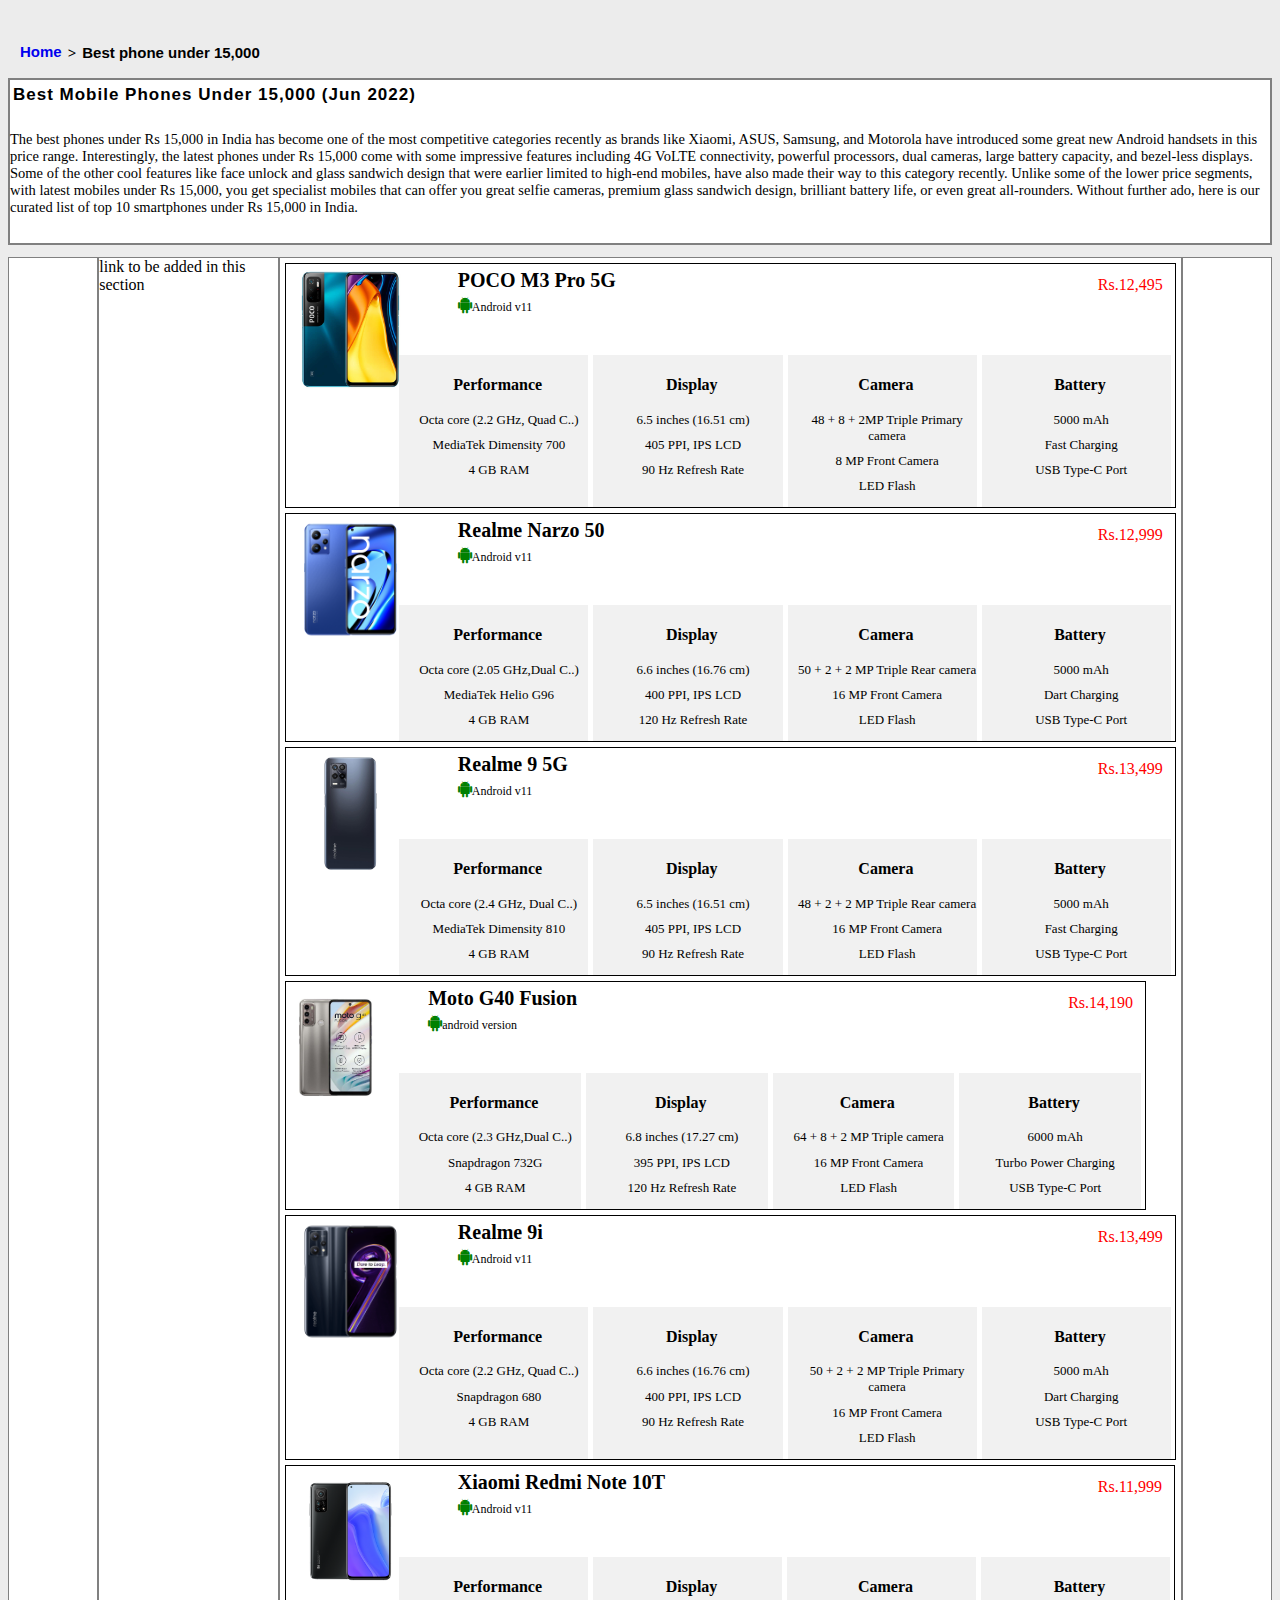
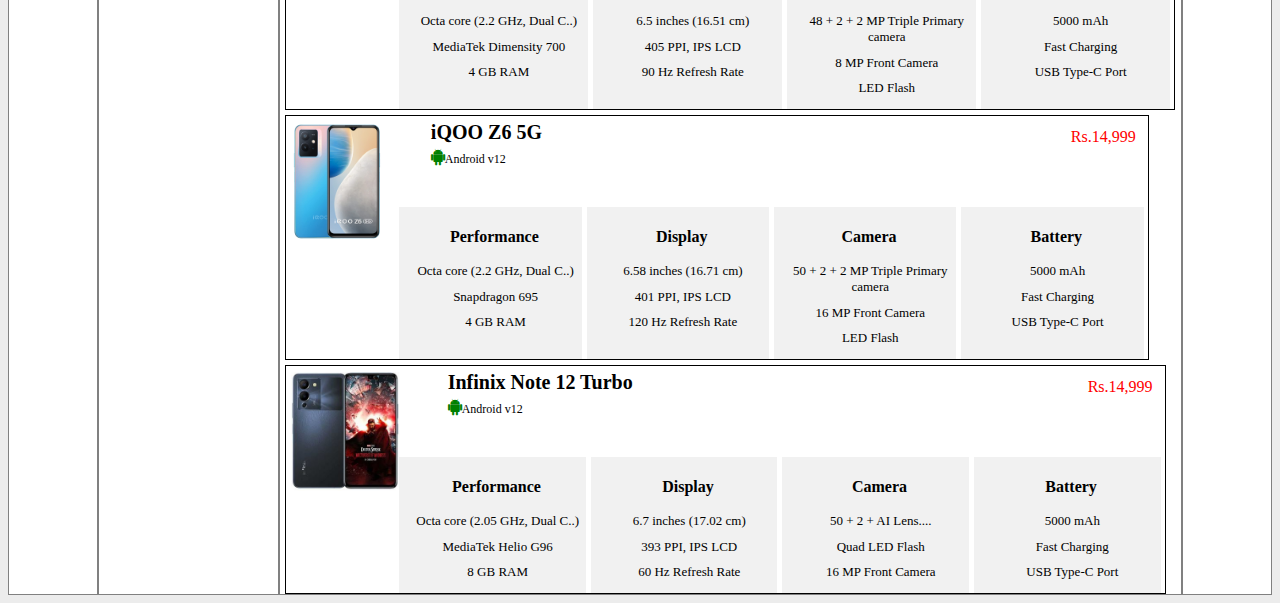
<file: phone featured by price/phone under 15k/index.htm>
<!DOCTYPE html>
<html lang="en">
<head>
<meta charset="UTF-8">
<meta http-equiv="X-UA-Compatible" content="IE=edge">
<meta name="viewport" content="width=device-width, initial-scale=1.0">
<title>phone under 15000</title>

<link rel="stylesheet" href="/phone featured by price/phone under 15k/style.css">
<link rel="preconnect" href="https://fonts.googleapis.com">
<link rel="preconnect" href="https://fonts.gstatic.com" crossorigin>
<link rel="stylesheet" href="https://cdnjs.cloudflare.com/ajax/libs/font-awesome/4.7.0/css/font-awesome.min.css">
<!-- <script src="https://kit.fontawesome.com/44ec00b28e.js" crossorigin="anonymous"></script> -->
   

</head>
<body>
    <div class="top-home-link">
        <h6 class="home"><a href="/index.htm">Home</a></h6>
        <h6 class="operator"> > </h6>
        <h6 class="news">Best phone under 15,000</h6>
        </div>

    <div class="topcontainer">
        
        <div class="top-box"> 
        <h4> Best Mobile Phones Under 15,000 (Jun 2022) </h4>    
        <p class="best-mobile-under15-para">
            The best phones under Rs 15,000 in India has become one of the most competitive categories recently as brands like Xiaomi, ASUS, Samsung, and Motorola have introduced some great new Android handsets in this price range. Interestingly, the latest phones under Rs 15,000 come with some impressive features including 4G VoLTE connectivity, powerful processors, dual cameras, large battery capacity, and bezel-less displays. Some of the other cool features like face unlock and glass sandwich design that were earlier limited to high-end mobiles, have also made their way to this category recently. Unlike some of the lower price segments, with latest mobiles under Rs 15,000, you get specialist mobiles that can offer you great selfie cameras, premium glass sandwich design, brilliant battery life, or even great all-rounders. Without further ado, here is our curated list of top 10 smartphones under Rs 15,000 in India.
        </p>
        <!-- <button class="btn-button-readmore" onclick="seeless()">Read more</button> -->
        </div>
    </div>

       
    <!-- main content start from here -->


    <div class="container">
        <div class="box" id="box-1"> </div>
        <div class="box" id="box-2">  link  to  be  added  in this section  </div>
        <div class="box" id="box-3">


<!-- mobile 1 start from here -->



<div class="box-for-mob-1">

    <div class="content-for-mob-1">
        <img src="/phone featured by price/phone under 15k/poco m3 pro 5G/under-15k.jpg" alt="OPPO K10 5G" srcset="">
        <div class="mobi-name-and-spec">
            <h4 class="mob-name">POCO M3 Pro 5G</h4>
            <div class="mobile-version">
            <i class="fa fa-android" style="font-size:18px;color: green;"><span>Android v11</span></i>
            </div> 
            </div>
<div class="mob-1-price">Rs.12,495</div>
</div>
            <div class="specs-for-mobile-1">
                <div class="specs-box" id="spec-box-1">
                    <h4 class="heading" id="performance-mob-1">Performance</h4>     
                    <p class="list-item-for-mob-1">Octa core (2.2 GHz, Quad C..)</p>
                    <p class="list-item-for-mob-1">MediaTek Dimensity 700</p> 
                    <p class="list-item-for-mob-1">4 GB RAM</p>
                </div>
                <div class="specs-box" id="spec-box-2">
                    <h4 class="heading" id="dispplay-mob-1">Display</h4>
                    <p class="list-item-for-mob-1">6.5 inches (16.51 cm)</p>
                    <p class="list-item-for-mob-1">405 PPI, IPS LCD</p>
                    <p class="list-item-for-mob-1">90 Hz Refresh Rate</p>

                </div>
                <div class="specs-box" id="spec-box-3"><h4 class="heading" id="camera-mob-1" >Camera</h4>
                    <p class="list-item-for-mob-1">48 + 8 + 2MP Triple Primary camera</p>
                    <p class="list-item-for-mob-1">8 MP Front Camera</p>
                    <p class="list-item-for-mob-1">LED Flash</p>
                </div>
                <div class="specs-box" id="spec-box-4"> <h4 class="heading" id="battery-mob-1">Battery</h4>
                    <p class="list-item-for-mob-1"> 5000 mAh</p>
                    <p class="list-item-for-mob-1">Fast Charging</p>
                    <p class="list-item-for-mob-1">USB Type-C Port</p>
                </div>
            </div>
            </div>
            
            
<!-------------------------- mobile 2 start from here ------------------------------------------------->


                         <div class="box-for-mob-1">
                            <div class="content-for-mob-1">
                                <img src="/phone featured by price/phone under 15k/real me narzo 50/1652442252832.png" alt="OPPO K10 5G" srcset="">
                                <div class="mobi-name-and-spec">
                                    <h4 class="mob-name">Realme Narzo 50</h4>
                                    <div class="mobile-version">
                                        <i class="fa fa-android" style="font-size:18px;color: green;"><span>Android v11</span></i>
                                    </div> 
                                </div>
                                <div class="mob-1-price">Rs.12,999</div>
                            </div>
                            <div class="specs-for-mobile-1">
                                <div class="specs-box" id="spec-box-1">
                                    <h4 class="heading" id="performance-mob-1">Performance</h4>     
                                    <p class="list-item-for-mob-1">Octa core (2.05 GHz,Dual C..)</p>
                                    <p class="list-item-for-mob-1">MediaTek Helio G96</p> 
                                    <p class="list-item-for-mob-1">4 GB RAM</p>
                                </div>
                                <div class="specs-box" id="spec-box-2">
                                    <h4 class="heading" id="dispplay-mob-1">Display</h4>
                                    <p class="list-item-for-mob-1">6.6 inches (16.76 cm)</p>
                                    <p class="list-item-for-mob-1">400 PPI, IPS LCD</p>
                                    <p class="list-item-for-mob-1">120 Hz Refresh Rate</p>
                
                                </div>
                                <div class="specs-box" id="spec-box-3"><h4 class="heading" id="camera-mob-1" >Camera</h4>
                                    <p class="list-item-for-mob-1">50 + 2 + 2 MP Triple Rear camera</p>
                                    <p class="list-item-for-mob-1">16 MP Front Camera</p>
                                    <p class="list-item-for-mob-1">LED Flash</p>
                                </div>
                                <div class="specs-box" id="spec-box-4">
                                     <h4 class="heading" id="battery-mob-1">Battery</h4>
                                    <p class="list-item-for-mob-1"> 5000 mAh</p>
                                    <p class="list-item-for-mob-1">Dart Charging</p>
                                    <p class="list-item-for-mob-1">USB Type-C Port</p>
                                </div>
                            </div>
                            </div> 


<!---------------------------------mobile3 start from here------------------->
<div class="box-for-mob-1">
    <div class="content-for-mob-1">
        <img src="/phone featured by price/phone under 15k/realme 9 G/Realme-9-5G-Meteor-Black-back.jpg "alt="OPPO K10 5G" srcset="">
        <div class="mobi-name-and-spec">
            <h4 class="mob-name">Realme 9 5G</h4>
            <div class="mobile-version">
                <i class="fa fa-android" style="font-size:18px;color: green;"><span>Android v11</span></i>
            </div> 
        </div>
        <div class="mob-1-price">Rs.13,499</div>
    </div>
    <div class="specs-for-mobile-1">
        <div class="specs-box" id="spec-box-1">
            <h4 class="heading" id="performance-mob-1">Performance</h4>     
            <p class="list-item-for-mob-1">Octa core (2.4 GHz, Dual C..)</p>
            <p class="list-item-for-mob-1">MediaTek Dimensity 810</p> 
            <p class="list-item-for-mob-1">4 GB RAM</p>
        </div>
        <div class="specs-box" id="spec-box-2">
            <h4 class="heading" id="dispplay-mob-1">Display</h4>
            <p class="list-item-for-mob-1">6.5 inches (16.51 cm)</p>
            <p class="list-item-for-mob-1">405 PPI, IPS LCD</p>
            <p class="list-item-for-mob-1">90 Hz Refresh Rate</p>

        </div>
        <div class="specs-box" id="spec-box-3"><h4 class="heading" id="camera-mob-1" >Camera</h4>
            <p class="list-item-for-mob-1"> 48 + 2 + 2 MP Triple Rear  camera</p>
            <p class="list-item-for-mob-1">16 MP Front Camera</p>
            <p class="list-item-for-mob-1">LED Flash</p>
        </div>
        <div class="specs-box" id="spec-box-4"> <h4 class="heading" id="battery-mob-1">Battery</h4>
            <p class="list-item-for-mob-1"> 5000 mAh</p>
            <p class="list-item-for-mob-1">Fast  Charging</p>
            <p class="list-item-for-mob-1">USB Type-C Port</p>
        </div>
    </div>
    </div> 

<!-- -----------------------------mobile 4 start from here------------------------------------------>

<div class="box-for-mob-1">
    <div class="content-for-mob-1">
        <img src="/phone featured by price/phone under 15k/Moto G40 Fusion/MP000000010825081_437Wx649H_202110062223581.jpeg" alt="OPPO K10 5G" srcset="">
        <div class="mobi-name-and-spec">
            <h4 class="mob-name">Moto G40 Fusion</h4>
            <div class="mobile-version">
                <i class="fa fa-android" style="font-size:18px;color: green;"><span>android version</span></i>
            </div> 
        </div>
        <div class="mob-1-price">Rs.14,190</div>
    </div>
    <div class="specs-for-mobile-1">
        <div class="specs-box" id="spec-box-1">
            <h4 class="heading" id="performance-mob-1">Performance</h4>     
            <p class="list-item-for-mob-1">Octa core (2.3 GHz,Dual C..)</p>
            <p class="list-item-for-mob-1">Snapdragon 732G</p> 
            <p class="list-item-for-mob-1">4 GB RAM</p>
        </div>
        <div class="specs-box" id="spec-box-2">
            <h4 class="heading" id="dispplay-mob-1">Display</h4>
            <p class="list-item-for-mob-1">6.8 inches (17.27 cm)</p>
            <p class="list-item-for-mob-1">395 PPI, IPS LCD</p>
            <p class="list-item-for-mob-1">120 Hz Refresh Rate</p>

        </div>
        <div class="specs-box" id="spec-box-3"><h4 class="heading" id="camera-mob-1" >Camera</h4>
            <p class="list-item-for-mob-1">64 + 8 + 2 MP Triple camera</p>
            <p class="list-item-for-mob-1">16 MP Front Camera</p>
            <p class="list-item-for-mob-1">LED Flash</p>
        </div>
        <div class="specs-box" id="spec-box-4"> <h4 class="heading" id="battery-mob-1">Battery</h4>
            <p class="list-item-for-mob-1"> 6000 mAh</p>
            <p class="list-item-for-mob-1">Turbo Power Charging</p>
            <p class="list-item-for-mob-1">USB Type-C Port</p>
        </div>
    </div>
    </div>

     <!-- ----------------mobile 5 start from here---------------------------------- -->


     <div class="box-for-mob-1">
        <div class="content-for-mob-1">
            <img src="/phone featured by price/phone under 15k/realme 9i/1645104802276.png" alt="OPPO K10 5G" srcset="">
            <div class="mobi-name-and-spec">
                <h4 class="mob-name">Realme 9i</h4>
                <div class="mobile-version">
                    <i class="fa fa-android" style="font-size:18px;color: green;"><span>Android v11</span></i>
                </div> 
            </div>
            <div class="mob-1-price">Rs.13,499</div>
        </div>
        <div class="specs-for-mobile-1">
            <div class="specs-box" id="spec-box-1">
                <h4 class="heading" id="performance-mob-1">Performance</h4>     
                <p class="list-item-for-mob-1">Octa core (2.2 GHz, Quad C..)</p>
                <p class="list-item-for-mob-1">Snapdragon 680</p> 
                <p class="list-item-for-mob-1">4 GB RAM</p>
            </div>
            <div class="specs-box" id="spec-box-2">
                <h4 class="heading" id="dispplay-mob-1">Display</h4>
                <p class="list-item-for-mob-1">6.6 inches (16.76 cm)</p>
                <p class="list-item-for-mob-1">400 PPI, IPS LCD</p>
                <p class="list-item-for-mob-1">90 Hz Refresh Rate</p>

            </div>
            <div class="specs-box" id="spec-box-3"><h4 class="heading" id="camera-mob-1" >Camera</h4>
                <p class="list-item-for-mob-1">50 + 2 + 2 MP Triple Primary camera</p>
                <p class="list-item-for-mob-1">16 MP Front Camera</p>
                <p class="list-item-for-mob-1">LED Flash</p>
            </div>
            <div class="specs-box" id="spec-box-4"> <h4 class="heading" id="battery-mob-1">Battery</h4>
                <p class="list-item-for-mob-1"> 5000 mAh</p>
                <p class="list-item-for-mob-1">Dart  Charging</p>
                <p class="list-item-for-mob-1">USB Type-C Port</p>
            </div>
        </div>
        </div>

    <!-- ------------------mobile 6 start from here---------------------------------- -->


    <div class="box-for-mob-1">
        <div class="content-for-mob-1">
            <img src="/phone featured by price/phone under 15k/Xiaomi Redmi Note 10T/A306648A-FA43-45A5-12B7-7F7FE260A921.jpg" alt="OPPO K10 5G" srcset="">
            <div class="mobi-name-and-spec">
                <h4 class="mob-name">Xiaomi Redmi Note 10T</h4>
                <div class="mobile-version">
                    <i class="fa fa-android" style="font-size:18px;color: green;"><span>Android v11</span></i>
                </div> 
            </div>
            <div class="mob-1-price">Rs.11,999</div>
        </div>
        <div class="specs-for-mobile-1">
            <div class="specs-box" id="spec-box-1">
                <h4 class="heading" id="performance-mob-1">Performance</h4>     
                <p class="list-item-for-mob-1">Octa core (2.2 GHz, Dual C..)</p>
                <p class="list-item-for-mob-1">MediaTek Dimensity 700</p> 
                <p class="list-item-for-mob-1">4 GB RAM</p>
            </div>
            <div class="specs-box" id="spec-box-2">
                <h4 class="heading" id="dispplay-mob-1">Display</h4>
                <p class="list-item-for-mob-1">6.5 inches (16.51 cm)</p>
                <p class="list-item-for-mob-1">405 PPI, IPS LCD</p>
                <p class="list-item-for-mob-1">90 Hz Refresh Rate</p>

            </div>
            <div class="specs-box" id="spec-box-3"><h4 class="heading" id="camera-mob-1" >Camera</h4>
                <p class="list-item-for-mob-1">48 + 2 + 2 MP Triple  Primary camera</p>
                <p class="list-item-for-mob-1">8 MP Front Camera</p>
                <p class="list-item-for-mob-1">LED Flash</p>
            </div>
            <div class="specs-box" id="spec-box-4"> <h4 class="heading" id="battery-mob-1">Battery</h4>
                <p class="list-item-for-mob-1"> 5000 mAh</p>
                <p class="list-item-for-mob-1">Fast  Charging</p>
                <p class="list-item-for-mob-1">USB Type-C Port</p>
            </div>
        </div>
        </div>
<!-- ---------------------------------------------mobile7 start from here---------------------------->

<div class="box-for-mob-1">
    <div class="content-for-mob-1">
        <img src="/phone featured by price/phone under 15k/iqoo z6 5g/61wEaWM9K1L._SL1200_.jpg" alt="OPPO K10 5G" srcset="">
        <div class="mobi-name-and-spec">
            <h4 class="mob-name">iQOO Z6 5G</h4>
            <div class="mobile-version">
                <i class="fa fa-android" style="font-size:18px;color: green;"><span>Android v12</span></i>
            </div> 
        </div>
        <div class="mob-1-price">Rs.14,999</div>
    </div>
    <div class="specs-for-mobile-1">
        <div class="specs-box" id="spec-box-1">
            <h4 class="heading" id="performance-mob-1">Performance</h4>     
            <p class="list-item-for-mob-1">Octa core (2.2 GHz, Dual C..)</p>
            <p class="list-item-for-mob-1">Snapdragon 695</p> 
            <p class="list-item-for-mob-1">4 GB RAM</p>
        </div>
        <div class="specs-box" id="spec-box-2">
            <h4 class="heading" id="dispplay-mob-1">Display</h4>
            <p class="list-item-for-mob-1">6.58 inches (16.71 cm)</p>
            <p class="list-item-for-mob-1">401 PPI, IPS LCD</p>
            <p class="list-item-for-mob-1">120 Hz Refresh Rate</p>

        </div>
        <div class="specs-box" id="spec-box-3"><h4 class="heading" id="camera-mob-1" >Camera</h4>
            <p class="list-item-for-mob-1"> 50 + 2 + 2 MP Triple  Primary camera</p>
            <p class="list-item-for-mob-1">16 MP Front Camera</p>
            <p class="list-item-for-mob-1">LED Flash</p>
        </div>
        <div class="specs-box" id="spec-box-4"> <h4 class="heading" id="battery-mob-1">Battery</h4>
            <p class="list-item-for-mob-1"> 5000 mAh</p>
            <p class="list-item-for-mob-1">Fast  Charging</p>
            <p class="list-item-for-mob-1">USB Type-C Port</p>
        </div>
    </div>
    </div>

<!-- ----------------------------------mobile8 start from here ----------------- -->

<div class="box-for-mob-1">
    <div class="content-for-mob-1">
        <img src="/phone featured by price/phone under 15k/Infinix Note 12 Turbo/infinix-note-12-turbo.jpeg" alt="OPPO K10 5G" srcset="">
        <div class="mobi-name-and-spec">
            <h4 class="mob-name">Infinix Note 12 Turbo</h4>
            <div class="mobile-version">
                <i class="fa fa-android" style="font-size:18px;color: green;"><span>Android v12</span></i>
            </div> 
        </div>
        <div class="mob-1-price">Rs.14,999</div>
    </div>
    <div class="specs-for-mobile-1">
        <div class="specs-box" id="spec-box-1">
            <h4 class="heading" id="performance-mob-1">Performance</h4>     
            <p class="list-item-for-mob-1">Octa core (2.05 GHz, Dual C..)</p>
            <p class="list-item-for-mob-1">MediaTek Helio G96</p> 
            <p class="list-item-for-mob-1">8 GB RAM</p>
        </div>
        <div class="specs-box" id="spec-box-2">
            <h4 class="heading" id="dispplay-mob-1">Display</h4>
            <p class="list-item-for-mob-1">6.7 inches (17.02 cm)</p>
            <p class="list-item-for-mob-1">393 PPI, IPS LCD</p>
            <p class="list-item-for-mob-1">60 Hz Refresh Rate</p>

        </div>
        <div class="specs-box" id="spec-box-3"><h4 class="heading" id="camera-mob-1" >Camera</h4>
            <p class="list-item-for-mob-1">50 + 2 + AI Lens....</p>
            <p class="list-item-for-mob-1">Quad LED Flash</p>
            <p class="list-item-for-mob-1">16 MP Front Camera</p>
        </div>
        <div class="specs-box" id="spec-box-4"> <h4 class="heading" id="battery-mob-1">Battery</h4>
            <p class="list-item-for-mob-1"> 5000 mAh</p>
            <p class="list-item-for-mob-1">Fast Charging</p>
            <p class="list-item-for-mob-1">USB Type-C Port</p>
        </div>
    </div>
    </div>
   
<!-- ----------------------------------mobile9 start from here ----------------- -->


<!-- <div class="box-for-mob-1">
    <div class="content-for-mob-1">
        <img src="/phone featured by price/phone under 12k images/POCO M3/5.png" alt="OPPO K10 5G" srcset="">
        <div class="mobi-name-and-spec">
            <h4 class="mob-name">phone name </h4>
            <div class="mobile-version">
                <i class="fa fa-android" style="font-size:18px;color: green;"><span>android version</span></i>
            </div> 
        </div>
    </div>
    <div class="specs-for-mobile-1">
        <div class="specs-box" id="spec-box-1">
            <h4 class="heading" id="performance-mob-1">Performance</h4>     
            <p class="list-item-for-mob-1">Octa core (2 GHz, Quad C..)</p>
            <p class="list-item-for-mob-1">Snapdragon 662</p> 
            <p class="list-item-for-mob-1">4 GB RAM</p>
        </div>
        <div class="specs-box" id="spec-box-2">
            <h4 class="heading" id="dispplay-mob-1">Display</h4>
            <p class="list-item-for-mob-1">6.5 inches (16.51 cm)</p>
            <p class="list-item-for-mob-1">270 PPI, IPS LCD</p>
            <p class="list-item-for-mob-1">90 Hz Refresh Rate</p>

        </div>
        <div class="specs-box" id="spec-box-3">
            <h4 class="heading" id="camera-mob-1" >Camera</h4>
            <p class="list-item-for-mob-1">64 + 8 + 2 + 2 MP Quad Primary camera</p>
            <p class="list-item-for-mob-1">13 MP Front Camera</p>
            <p class="list-item-for-mob-1">LED Flash</p>
        </div>
        <div class="specs-box" id="spec-box-4"> 
            <h4 class="heading" id="battery-mob-1">Battery</h4>
            <p class="list-item-for-mob-1"> 5000 mAh</p>
            <p class="list-item-for-mob-1">Turbo Power Charging</p>
            <p class="list-item-for-mob-1">USB Type-C Port</p>
        </div>
    </div>
    </div> -->


<!-- ----------------------------------------mobile10 start from here------------------>


<!-- <div class="box-for-mob-1">
    <div class="content-for-mob-1">
        <img src="/phone featured by price/phone under 12k images/POCO M3/5.png" alt="OPPO K10 5G" srcset="">
        <div class="mobi-name-and-spec">
            <h4 class="mob-name">phone name </h4>
            <div class="mobile-version">
                <i class="fa fa-android" style="font-size:18px;color: green;"><span>android version</span></i>
            </div> 
        </div>
    </div>
    <div class="specs-for-mobile-1">
        <div class="specs-box" id="spec-box-1">
            <h4 class="heading" id="performance-mob-1">Performance</h4>     
            <p class="list-item-for-mob-1">Octa core (2 GHz, Quad C..)</p>
            <p class="list-item-for-mob-1">Snapdragon 662</p> 
            <p class="list-item-for-mob-1">4 GB RAM</p>
        </div>
        <div class="specs-box" id="spec-box-2">
            <h4 class="heading" id="dispplay-mob-1">Display</h4>
            <p class="list-item-for-mob-1">6.5 inches (16.51 cm)</p>
            <p class="list-item-for-mob-1">270 PPI, IPS LCD</p>
            <p class="list-item-for-mob-1">90 Hz Refresh Rate</p>

        </div>
        <div class="specs-box" id="spec-box-3"><h4 class="heading" id="camera-mob-1" >Camera</h4>
            <p class="list-item-for-mob-1">64 + 8 + 2 + 2 MP Quad Primary camera</p>
            <p class="list-item-for-mob-1">13 MP Front Camera</p>
            <p class="list-item-for-mob-1">LED Flash</p>
        </div>
        <div class="specs-box" id="spec-box-4"> <h4 class="heading" id="battery-mob-1">Battery</h4>
            <p class="list-item-for-mob-1"> 5000 mAh</p>
            <p class="list-item-for-mob-1">Turbo Power Charging</p>
            <p class="list-item-for-mob-1">USB Type-C Port</p>
        </div>
    </div>
    </div> -->

        </div>

<!-- box 3 end here -->

        <div class="box" id="box-4"></div>
    </div>
</body>

</html>
</file>
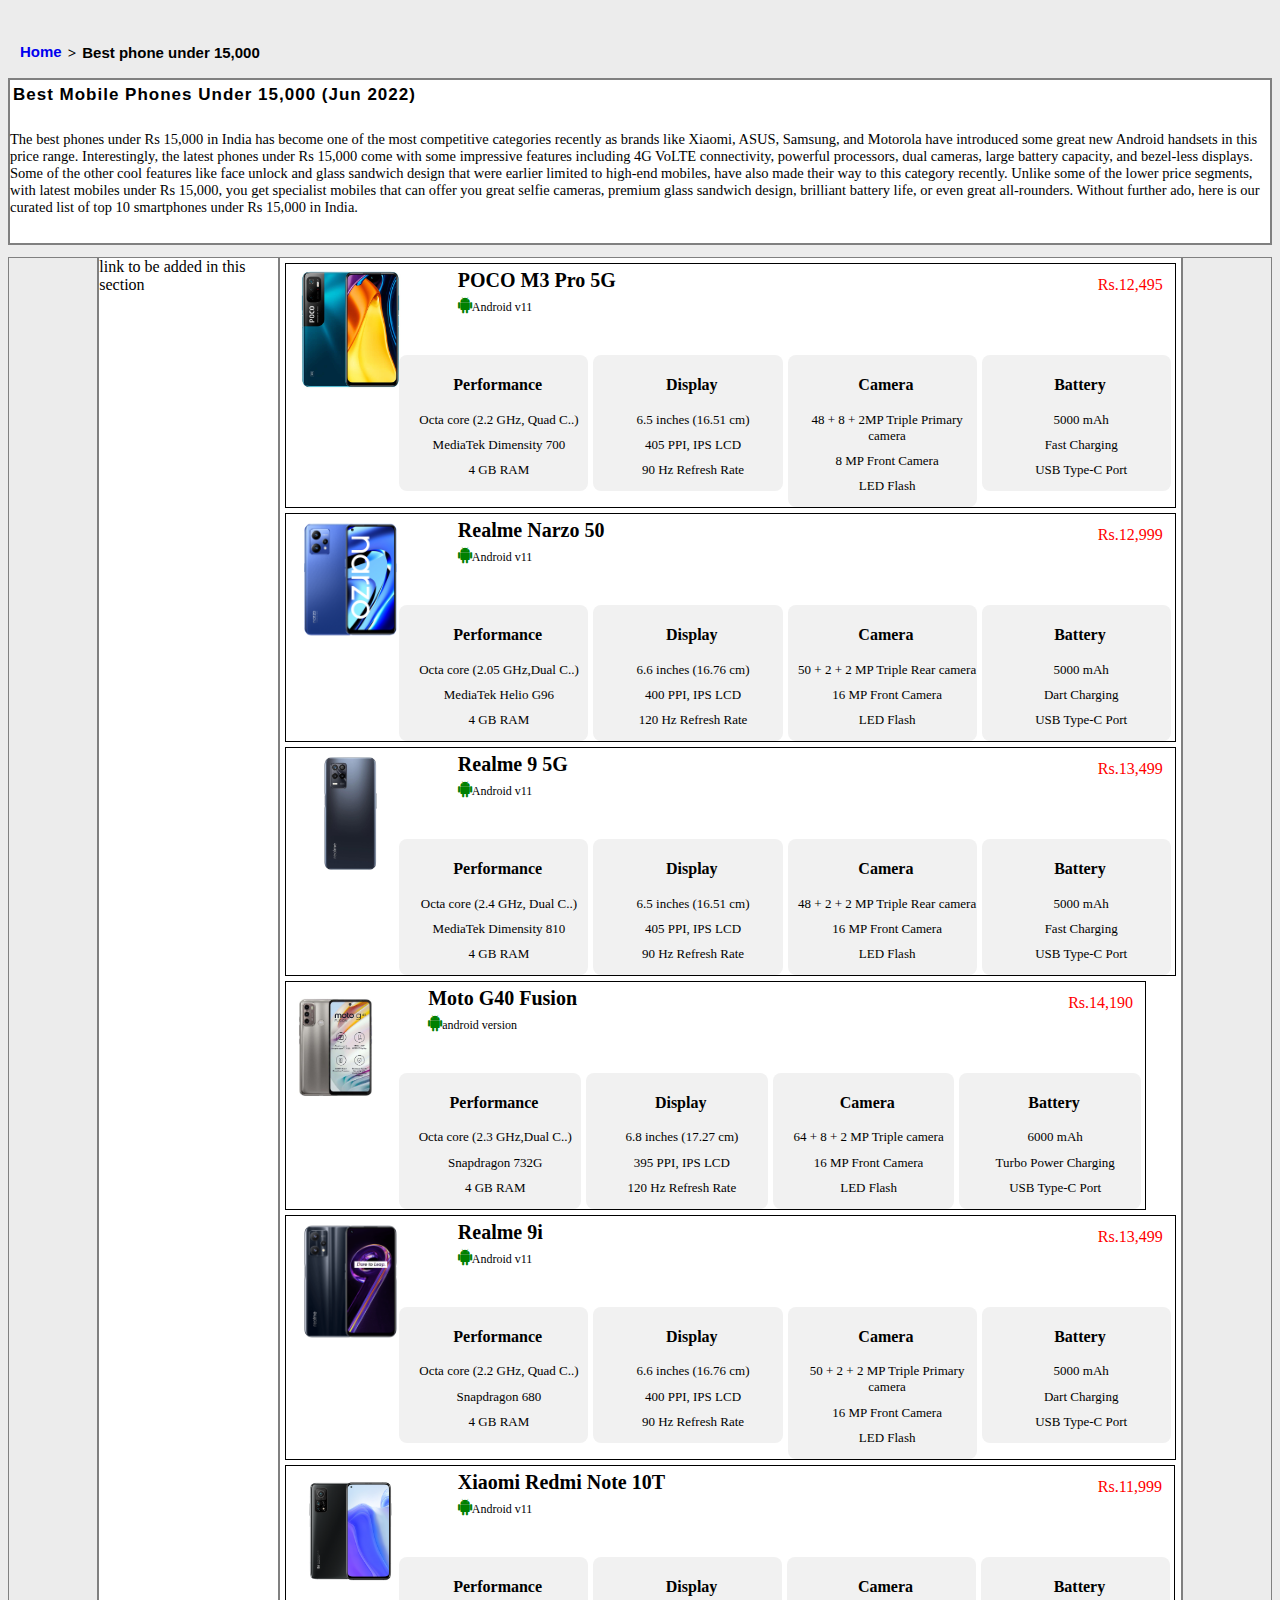
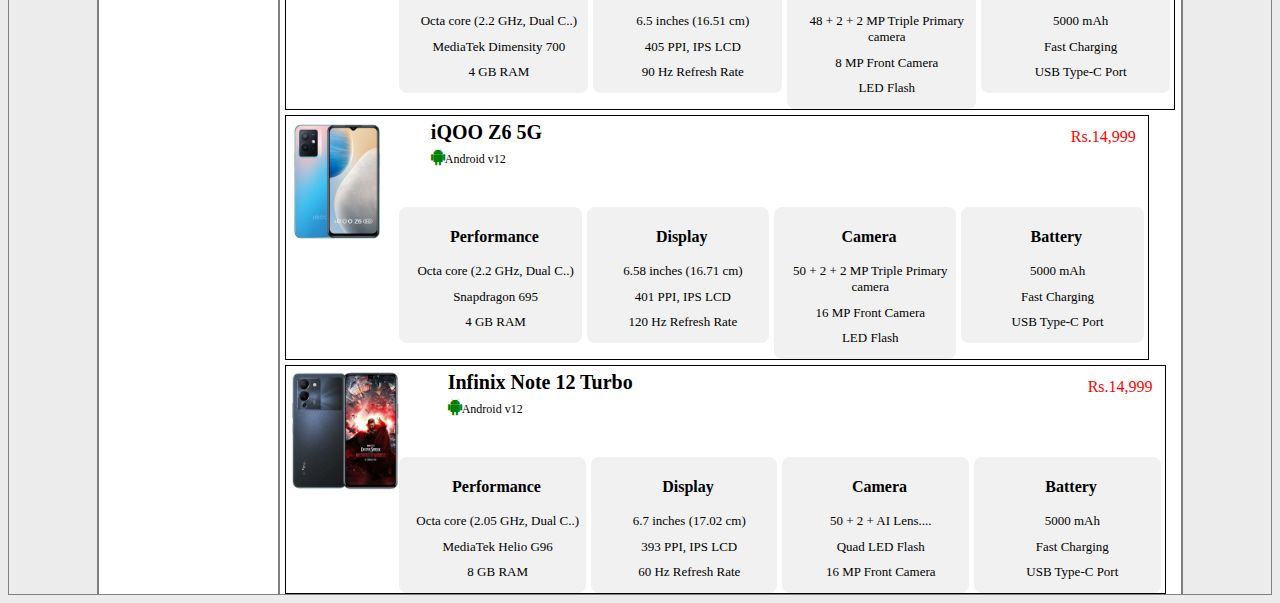
<file: phone featured by price/phone under 20k/index.htm>
<!DOCTYPE html>
<html lang="en">
<head>
<meta charset="UTF-8">
<meta http-equiv="X-UA-Compatible" content="IE=edge">
<meta name="viewport" content="width=device-width, initial-scale=1.0">
<title>phone under 15000</title>

<link rel="stylesheet" href="/phone featured by price/phone under 20k/style.css">
<link rel="preconnect" href="https://fonts.googleapis.com">
<link rel="preconnect" href="https://fonts.gstatic.com" crossorigin>
<link rel="stylesheet" href="https://cdnjs.cloudflare.com/ajax/libs/font-awesome/4.7.0/css/font-awesome.min.css">
<!-- <script src="https://kit.fontawesome.com/44ec00b28e.js" crossorigin="anonymous"></script> -->
   

</head>
<body>
    <div class="top-home-link">
        <h6 class="home"><a href="/index.htm">Home</a></h6>
        <h6 class="operator"> > </h6>
        <h6 class="news">Best phone under 15,000</h6>
        </div>

    <div class="topcontainer">
        
        <div class="top-box"> 
        <h4> Best Mobile Phones Under 15,000 (Jun 2022) </h4>    
        <p class="best-mobile-under15-para">
            The best phones under Rs 15,000 in India has become one of the most competitive categories recently as brands like Xiaomi, ASUS, Samsung, and Motorola have introduced some great new Android handsets in this price range. Interestingly, the latest phones under Rs 15,000 come with some impressive features including 4G VoLTE connectivity, powerful processors, dual cameras, large battery capacity, and bezel-less displays. Some of the other cool features like face unlock and glass sandwich design that were earlier limited to high-end mobiles, have also made their way to this category recently. Unlike some of the lower price segments, with latest mobiles under Rs 15,000, you get specialist mobiles that can offer you great selfie cameras, premium glass sandwich design, brilliant battery life, or even great all-rounders. Without further ado, here is our curated list of top 10 smartphones under Rs 15,000 in India.
        </p>
        <!-- <button class="btn-button-readmore" onclick="seeless()">Read more</button> -->
        </div>
    </div>

       
    <!-- main content start from here -->


    <div class="container">
        <div class="box" id="box-1"> </div>
        <div class="box" id="box-2">  link  to  be  added  in this section  </div>
        <div class="box" id="box-3">


<!-- mobile 1 start from here -->



<div class="box-for-mob-1">

    <div class="content-for-mob-1">
        <img src="/phone featured by price/phone under 15k/poco m3 pro 5G/under-15k.jpg" alt="OPPO K10 5G" srcset="">
        <div class="mobi-name-and-spec">
            <h4 class="mob-name">POCO M3 Pro 5G</h4>
            <div class="mobile-version">
            <i class="fa fa-android" style="font-size:18px;color: green;"><span>Android v11</span></i>
            </div> 
            </div>
<div class="mob-1-price">Rs.12,495</div>
</div>
            <div class="specs-for-mobile-1">
                <div class="specs-box" id="spec-box-1">
                    <h4 class="heading" id="performance-mob-1">Performance</h4>     
                    <p class="list-item-for-mob-1">Octa core (2.2 GHz, Quad C..)</p>
                    <p class="list-item-for-mob-1">MediaTek Dimensity 700</p> 
                    <p class="list-item-for-mob-1">4 GB RAM</p>
                </div>
                <div class="specs-box" id="spec-box-2">
                    <h4 class="heading" id="dispplay-mob-1">Display</h4>
                    <p class="list-item-for-mob-1">6.5 inches (16.51 cm)</p>
                    <p class="list-item-for-mob-1">405 PPI, IPS LCD</p>
                    <p class="list-item-for-mob-1">90 Hz Refresh Rate</p>

                </div>
                <div class="specs-box" id="spec-box-3"><h4 class="heading" id="camera-mob-1" >Camera</h4>
                    <p class="list-item-for-mob-1">48 + 8 + 2MP Triple Primary camera</p>
                    <p class="list-item-for-mob-1">8 MP Front Camera</p>
                    <p class="list-item-for-mob-1">LED Flash</p>
                </div>
                <div class="specs-box" id="spec-box-4"> <h4 class="heading" id="battery-mob-1">Battery</h4>
                    <p class="list-item-for-mob-1"> 5000 mAh</p>
                    <p class="list-item-for-mob-1">Fast Charging</p>
                    <p class="list-item-for-mob-1">USB Type-C Port</p>
                </div>
            </div>
            </div>
            
            
<!-------------------------- mobile 2 start from here ------------------------------------------------->


                         <div class="box-for-mob-1">
                            <div class="content-for-mob-1">
                                <img src="/phone featured by price/phone under 15k/real me narzo 50/1652442252832.png" alt="OPPO K10 5G" srcset="">
                                <div class="mobi-name-and-spec">
                                    <h4 class="mob-name">Realme Narzo 50</h4>
                                    <div class="mobile-version">
                                        <i class="fa fa-android" style="font-size:18px;color: green;"><span>Android v11</span></i>
                                    </div> 
                                </div>
                                <div class="mob-1-price">Rs.12,999</div>
                            </div>
                            <div class="specs-for-mobile-1">
                                <div class="specs-box" id="spec-box-1">
                                    <h4 class="heading" id="performance-mob-1">Performance</h4>     
                                    <p class="list-item-for-mob-1">Octa core (2.05 GHz,Dual C..)</p>
                                    <p class="list-item-for-mob-1">MediaTek Helio G96</p> 
                                    <p class="list-item-for-mob-1">4 GB RAM</p>
                                </div>
                                <div class="specs-box" id="spec-box-2">
                                    <h4 class="heading" id="dispplay-mob-1">Display</h4>
                                    <p class="list-item-for-mob-1">6.6 inches (16.76 cm)</p>
                                    <p class="list-item-for-mob-1">400 PPI, IPS LCD</p>
                                    <p class="list-item-for-mob-1">120 Hz Refresh Rate</p>
                
                                </div>
                                <div class="specs-box" id="spec-box-3"><h4 class="heading" id="camera-mob-1" >Camera</h4>
                                    <p class="list-item-for-mob-1">50 + 2 + 2 MP Triple Rear camera</p>
                                    <p class="list-item-for-mob-1">16 MP Front Camera</p>
                                    <p class="list-item-for-mob-1">LED Flash</p>
                                </div>
                                <div class="specs-box" id="spec-box-4">
                                     <h4 class="heading" id="battery-mob-1">Battery</h4>
                                    <p class="list-item-for-mob-1"> 5000 mAh</p>
                                    <p class="list-item-for-mob-1">Dart Charging</p>
                                    <p class="list-item-for-mob-1">USB Type-C Port</p>
                                </div>
                            </div>
                            </div> 


<!---------------------------------mobile3 start from here------------------->
<div class="box-for-mob-1">
    <div class="content-for-mob-1">
        <img src="/phone featured by price/phone under 15k/realme 9 G/Realme-9-5G-Meteor-Black-back.jpg "alt="OPPO K10 5G" srcset="">
        <div class="mobi-name-and-spec">
            <h4 class="mob-name">Realme 9 5G</h4>
            <div class="mobile-version">
                <i class="fa fa-android" style="font-size:18px;color: green;"><span>Android v11</span></i>
            </div> 
        </div>
        <div class="mob-1-price">Rs.13,499</div>
    </div>
    <div class="specs-for-mobile-1">
        <div class="specs-box" id="spec-box-1">
            <h4 class="heading" id="performance-mob-1">Performance</h4>     
            <p class="list-item-for-mob-1">Octa core (2.4 GHz, Dual C..)</p>
            <p class="list-item-for-mob-1">MediaTek Dimensity 810</p> 
            <p class="list-item-for-mob-1">4 GB RAM</p>
        </div>
        <div class="specs-box" id="spec-box-2">
            <h4 class="heading" id="dispplay-mob-1">Display</h4>
            <p class="list-item-for-mob-1">6.5 inches (16.51 cm)</p>
            <p class="list-item-for-mob-1">405 PPI, IPS LCD</p>
            <p class="list-item-for-mob-1">90 Hz Refresh Rate</p>

        </div>
        <div class="specs-box" id="spec-box-3"><h4 class="heading" id="camera-mob-1" >Camera</h4>
            <p class="list-item-for-mob-1"> 48 + 2 + 2 MP Triple Rear  camera</p>
            <p class="list-item-for-mob-1">16 MP Front Camera</p>
            <p class="list-item-for-mob-1">LED Flash</p>
        </div>
        <div class="specs-box" id="spec-box-4"> <h4 class="heading" id="battery-mob-1">Battery</h4>
            <p class="list-item-for-mob-1"> 5000 mAh</p>
            <p class="list-item-for-mob-1">Fast  Charging</p>
            <p class="list-item-for-mob-1">USB Type-C Port</p>
        </div>
    </div>
    </div> 

<!-- -----------------------------mobile 4 start from here------------------------------------------>

<div class="box-for-mob-1">
    <div class="content-for-mob-1">
        <img src="/phone featured by price/phone under 15k/Moto G40 Fusion/MP000000010825081_437Wx649H_202110062223581.jpeg" alt="OPPO K10 5G" srcset="">
        <div class="mobi-name-and-spec">
            <h4 class="mob-name">Moto G40 Fusion</h4>
            <div class="mobile-version">
                <i class="fa fa-android" style="font-size:18px;color: green;"><span>android version</span></i>
            </div> 
        </div>
        <div class="mob-1-price">Rs.14,190</div>
    </div>
    <div class="specs-for-mobile-1">
        <div class="specs-box" id="spec-box-1">
            <h4 class="heading" id="performance-mob-1">Performance</h4>     
            <p class="list-item-for-mob-1">Octa core (2.3 GHz,Dual C..)</p>
            <p class="list-item-for-mob-1">Snapdragon 732G</p> 
            <p class="list-item-for-mob-1">4 GB RAM</p>
        </div>
        <div class="specs-box" id="spec-box-2">
            <h4 class="heading" id="dispplay-mob-1">Display</h4>
            <p class="list-item-for-mob-1">6.8 inches (17.27 cm)</p>
            <p class="list-item-for-mob-1">395 PPI, IPS LCD</p>
            <p class="list-item-for-mob-1">120 Hz Refresh Rate</p>

        </div>
        <div class="specs-box" id="spec-box-3"><h4 class="heading" id="camera-mob-1" >Camera</h4>
            <p class="list-item-for-mob-1">64 + 8 + 2 MP Triple camera</p>
            <p class="list-item-for-mob-1">16 MP Front Camera</p>
            <p class="list-item-for-mob-1">LED Flash</p>
        </div>
        <div class="specs-box" id="spec-box-4"> <h4 class="heading" id="battery-mob-1">Battery</h4>
            <p class="list-item-for-mob-1"> 6000 mAh</p>
            <p class="list-item-for-mob-1">Turbo Power Charging</p>
            <p class="list-item-for-mob-1">USB Type-C Port</p>
        </div>
    </div>
    </div>

     <!-- ----------------mobile 5 start from here---------------------------------- -->


     <div class="box-for-mob-1">
        <div class="content-for-mob-1">
            <img src="/phone featured by price/phone under 15k/realme 9i/1645104802276.png" alt="OPPO K10 5G" srcset="">
            <div class="mobi-name-and-spec">
                <h4 class="mob-name">Realme 9i</h4>
                <div class="mobile-version">
                    <i class="fa fa-android" style="font-size:18px;color: green;"><span>Android v11</span></i>
                </div> 
            </div>
            <div class="mob-1-price">Rs.13,499</div>
        </div>
        <div class="specs-for-mobile-1">
            <div class="specs-box" id="spec-box-1">
                <h4 class="heading" id="performance-mob-1">Performance</h4>     
                <p class="list-item-for-mob-1">Octa core (2.2 GHz, Quad C..)</p>
                <p class="list-item-for-mob-1">Snapdragon 680</p> 
                <p class="list-item-for-mob-1">4 GB RAM</p>
            </div>
            <div class="specs-box" id="spec-box-2">
                <h4 class="heading" id="dispplay-mob-1">Display</h4>
                <p class="list-item-for-mob-1">6.6 inches (16.76 cm)</p>
                <p class="list-item-for-mob-1">400 PPI, IPS LCD</p>
                <p class="list-item-for-mob-1">90 Hz Refresh Rate</p>

            </div>
            <div class="specs-box" id="spec-box-3"><h4 class="heading" id="camera-mob-1" >Camera</h4>
                <p class="list-item-for-mob-1">50 + 2 + 2 MP Triple Primary camera</p>
                <p class="list-item-for-mob-1">16 MP Front Camera</p>
                <p class="list-item-for-mob-1">LED Flash</p>
            </div>
            <div class="specs-box" id="spec-box-4"> <h4 class="heading" id="battery-mob-1">Battery</h4>
                <p class="list-item-for-mob-1"> 5000 mAh</p>
                <p class="list-item-for-mob-1">Dart  Charging</p>
                <p class="list-item-for-mob-1">USB Type-C Port</p>
            </div>
        </div>
        </div>

    <!-- ------------------mobile 6 start from here---------------------------------- -->


    <div class="box-for-mob-1">
        <div class="content-for-mob-1">
            <img src="/phone featured by price/phone under 15k/Xiaomi Redmi Note 10T/A306648A-FA43-45A5-12B7-7F7FE260A921.jpg" alt="OPPO K10 5G" srcset="">
            <div class="mobi-name-and-spec">
                <h4 class="mob-name">Xiaomi Redmi Note 10T</h4>
                <div class="mobile-version">
                    <i class="fa fa-android" style="font-size:18px;color: green;"><span>Android v11</span></i>
                </div> 
            </div>
            <div class="mob-1-price">Rs.11,999</div>
        </div>
        <div class="specs-for-mobile-1">
            <div class="specs-box" id="spec-box-1">
                <h4 class="heading" id="performance-mob-1">Performance</h4>     
                <p class="list-item-for-mob-1">Octa core (2.2 GHz, Dual C..)</p>
                <p class="list-item-for-mob-1">MediaTek Dimensity 700</p> 
                <p class="list-item-for-mob-1">4 GB RAM</p>
            </div>
            <div class="specs-box" id="spec-box-2">
                <h4 class="heading" id="dispplay-mob-1">Display</h4>
                <p class="list-item-for-mob-1">6.5 inches (16.51 cm)</p>
                <p class="list-item-for-mob-1">405 PPI, IPS LCD</p>
                <p class="list-item-for-mob-1">90 Hz Refresh Rate</p>

            </div>
            <div class="specs-box" id="spec-box-3"><h4 class="heading" id="camera-mob-1" >Camera</h4>
                <p class="list-item-for-mob-1">48 + 2 + 2 MP Triple  Primary camera</p>
                <p class="list-item-for-mob-1">8 MP Front Camera</p>
                <p class="list-item-for-mob-1">LED Flash</p>
            </div>
            <div class="specs-box" id="spec-box-4"> <h4 class="heading" id="battery-mob-1">Battery</h4>
                <p class="list-item-for-mob-1"> 5000 mAh</p>
                <p class="list-item-for-mob-1">Fast  Charging</p>
                <p class="list-item-for-mob-1">USB Type-C Port</p>
            </div>
        </div>
        </div>
<!-- ---------------------------------------------mobile7 start from here---------------------------->

<div class="box-for-mob-1">
    <div class="content-for-mob-1">
        <img src="/phone featured by price/phone under 15k/iqoo z6 5g/61wEaWM9K1L._SL1200_.jpg" alt="OPPO K10 5G" srcset="">
        <div class="mobi-name-and-spec">
            <h4 class="mob-name">iQOO Z6 5G</h4>
            <div class="mobile-version">
                <i class="fa fa-android" style="font-size:18px;color: green;"><span>Android v12</span></i>
            </div> 
        </div>
        <div class="mob-1-price">Rs.14,999</div>
    </div>
    <div class="specs-for-mobile-1">
        <div class="specs-box" id="spec-box-1">
            <h4 class="heading" id="performance-mob-1">Performance</h4>     
            <p class="list-item-for-mob-1">Octa core (2.2 GHz, Dual C..)</p>
            <p class="list-item-for-mob-1">Snapdragon 695</p> 
            <p class="list-item-for-mob-1">4 GB RAM</p>
        </div>
        <div class="specs-box" id="spec-box-2">
            <h4 class="heading" id="dispplay-mob-1">Display</h4>
            <p class="list-item-for-mob-1">6.58 inches (16.71 cm)</p>
            <p class="list-item-for-mob-1">401 PPI, IPS LCD</p>
            <p class="list-item-for-mob-1">120 Hz Refresh Rate</p>

        </div>
        <div class="specs-box" id="spec-box-3"><h4 class="heading" id="camera-mob-1" >Camera</h4>
            <p class="list-item-for-mob-1"> 50 + 2 + 2 MP Triple  Primary camera</p>
            <p class="list-item-for-mob-1">16 MP Front Camera</p>
            <p class="list-item-for-mob-1">LED Flash</p>
        </div>
        <div class="specs-box" id="spec-box-4"> <h4 class="heading" id="battery-mob-1">Battery</h4>
            <p class="list-item-for-mob-1"> 5000 mAh</p>
            <p class="list-item-for-mob-1">Fast  Charging</p>
            <p class="list-item-for-mob-1">USB Type-C Port</p>
        </div>
    </div>
    </div>

<!-- ----------------------------------mobile8 start from here ----------------- -->

<div class="box-for-mob-1">
    <div class="content-for-mob-1">
        <img src="/phone featured by price/phone under 15k/Infinix Note 12 Turbo/infinix-note-12-turbo.jpeg" alt="OPPO K10 5G" srcset="">
        <div class="mobi-name-and-spec">
            <h4 class="mob-name">Infinix Note 12 Turbo</h4>
            <div class="mobile-version">
                <i class="fa fa-android" style="font-size:18px;color: green;"><span>Android v12</span></i>
            </div> 
        </div>
        <div class="mob-1-price">Rs.14,999</div>
    </div>
    <div class="specs-for-mobile-1">
        <div class="specs-box" id="spec-box-1">
            <h4 class="heading" id="performance-mob-1">Performance</h4>     
            <p class="list-item-for-mob-1">Octa core (2.05 GHz, Dual C..)</p>
            <p class="list-item-for-mob-1">MediaTek Helio G96</p> 
            <p class="list-item-for-mob-1">8 GB RAM</p>
        </div>
        <div class="specs-box" id="spec-box-2">
            <h4 class="heading" id="dispplay-mob-1">Display</h4>
            <p class="list-item-for-mob-1">6.7 inches (17.02 cm)</p>
            <p class="list-item-for-mob-1">393 PPI, IPS LCD</p>
            <p class="list-item-for-mob-1">60 Hz Refresh Rate</p>

        </div>
        <div class="specs-box" id="spec-box-3"><h4 class="heading" id="camera-mob-1" >Camera</h4>
            <p class="list-item-for-mob-1">50 + 2 + AI Lens....</p>
            <p class="list-item-for-mob-1">Quad LED Flash</p>
            <p class="list-item-for-mob-1">16 MP Front Camera</p>
        </div>
        <div class="specs-box" id="spec-box-4"> <h4 class="heading" id="battery-mob-1">Battery</h4>
            <p class="list-item-for-mob-1"> 5000 mAh</p>
            <p class="list-item-for-mob-1">Fast Charging</p>
            <p class="list-item-for-mob-1">USB Type-C Port</p>
        </div>
    </div>
    </div>
   
<!-- ----------------------------------mobile9 start from here ----------------- -->


<!-- <div class="box-for-mob-1">
    <div class="content-for-mob-1">
        <img src="/phone featured by price/phone under 12k images/POCO M3/5.png" alt="OPPO K10 5G" srcset="">
        <div class="mobi-name-and-spec">
            <h4 class="mob-name">phone name </h4>
            <div class="mobile-version">
                <i class="fa fa-android" style="font-size:18px;color: green;"><span>android version</span></i>
            </div> 
        </div>
    </div>
    <div class="specs-for-mobile-1">
        <div class="specs-box" id="spec-box-1">
            <h4 class="heading" id="performance-mob-1">Performance</h4>     
            <p class="list-item-for-mob-1">Octa core (2 GHz, Quad C..)</p>
            <p class="list-item-for-mob-1">Snapdragon 662</p> 
            <p class="list-item-for-mob-1">4 GB RAM</p>
        </div>
        <div class="specs-box" id="spec-box-2">
            <h4 class="heading" id="dispplay-mob-1">Display</h4>
            <p class="list-item-for-mob-1">6.5 inches (16.51 cm)</p>
            <p class="list-item-for-mob-1">270 PPI, IPS LCD</p>
            <p class="list-item-for-mob-1">90 Hz Refresh Rate</p>

        </div>
        <div class="specs-box" id="spec-box-3">
            <h4 class="heading" id="camera-mob-1" >Camera</h4>
            <p class="list-item-for-mob-1">64 + 8 + 2 + 2 MP Quad Primary camera</p>
            <p class="list-item-for-mob-1">13 MP Front Camera</p>
            <p class="list-item-for-mob-1">LED Flash</p>
        </div>
        <div class="specs-box" id="spec-box-4"> 
            <h4 class="heading" id="battery-mob-1">Battery</h4>
            <p class="list-item-for-mob-1"> 5000 mAh</p>
            <p class="list-item-for-mob-1">Turbo Power Charging</p>
            <p class="list-item-for-mob-1">USB Type-C Port</p>
        </div>
    </div>
    </div> -->


<!-- ----------------------------------------mobile10 start from here------------------>


<!-- <div class="box-for-mob-1">
    <div class="content-for-mob-1">
        <img src="/phone featured by price/phone under 12k images/POCO M3/5.png" alt="OPPO K10 5G" srcset="">
        <div class="mobi-name-and-spec">
            <h4 class="mob-name">phone name </h4>
            <div class="mobile-version">
                <i class="fa fa-android" style="font-size:18px;color: green;"><span>android version</span></i>
            </div> 
        </div>
    </div>
    <div class="specs-for-mobile-1">
        <div class="specs-box" id="spec-box-1">
            <h4 class="heading" id="performance-mob-1">Performance</h4>     
            <p class="list-item-for-mob-1">Octa core (2 GHz, Quad C..)</p>
            <p class="list-item-for-mob-1">Snapdragon 662</p> 
            <p class="list-item-for-mob-1">4 GB RAM</p>
        </div>
        <div class="specs-box" id="spec-box-2">
            <h4 class="heading" id="dispplay-mob-1">Display</h4>
            <p class="list-item-for-mob-1">6.5 inches (16.51 cm)</p>
            <p class="list-item-for-mob-1">270 PPI, IPS LCD</p>
            <p class="list-item-for-mob-1">90 Hz Refresh Rate</p>

        </div>
        <div class="specs-box" id="spec-box-3"><h4 class="heading" id="camera-mob-1" >Camera</h4>
            <p class="list-item-for-mob-1">64 + 8 + 2 + 2 MP Quad Primary camera</p>
            <p class="list-item-for-mob-1">13 MP Front Camera</p>
            <p class="list-item-for-mob-1">LED Flash</p>
        </div>
        <div class="specs-box" id="spec-box-4"> <h4 class="heading" id="battery-mob-1">Battery</h4>
            <p class="list-item-for-mob-1"> 5000 mAh</p>
            <p class="list-item-for-mob-1">Turbo Power Charging</p>
            <p class="list-item-for-mob-1">USB Type-C Port</p>
        </div>
    </div>
    </div> -->

        </div>

<!-- box 3 end here -->

        <div class="box" id="box-4"></div>
    </div>
</body>

</html>
</file>
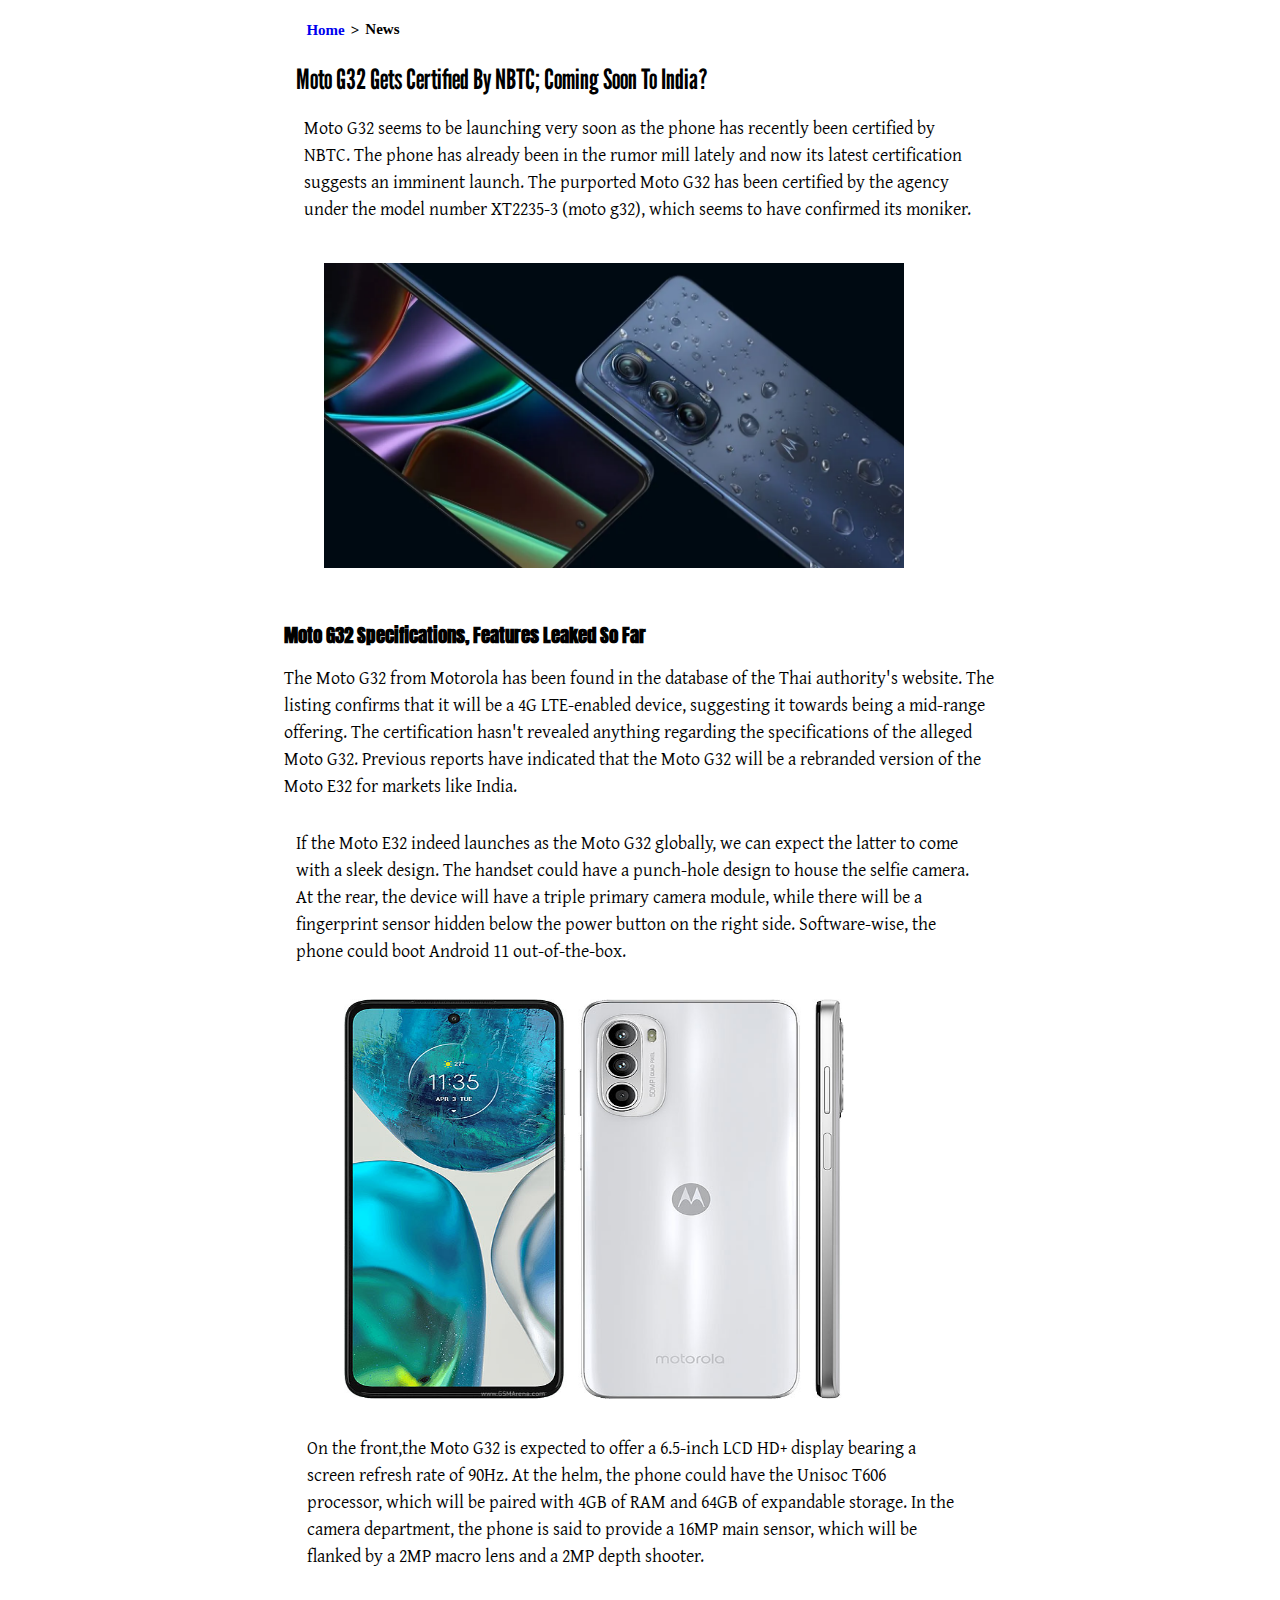
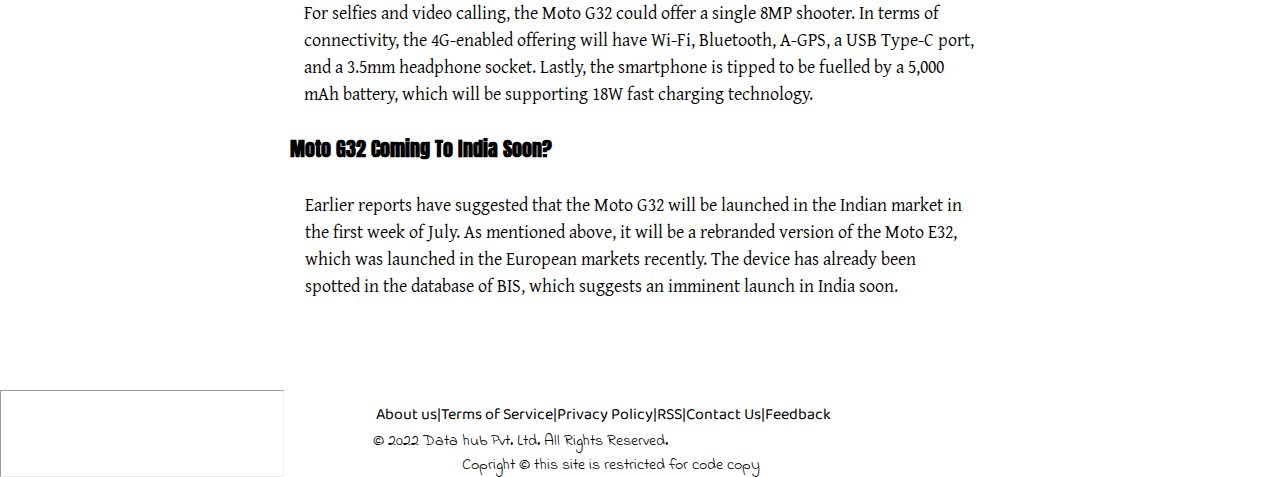
<file: news section/news 2/motog32.htm>
<!DOCTYPE html>
<html lang="en">
<head>
    <meta charset="UTF-8">
    <meta http-equiv="X-UA-Compatible" content="IE=edge">
    <meta name="viewport" content="width=device-width, initial-scale=1.0">
    <title>Moto G32</title>
    <link rel="stylesheet" href="/news section/news 2/style.css">
    <link rel="preconnect" href="https://fonts.googleapis.com">
<link rel="preconnect" href="https://fonts.gstatic.com" crossorigin>
<link href="https://fonts.googleapis.com/css2?family=League+Gothic&display=swap" rel="stylesheet">
<link href="https://fonts.googleapis.com/css2?family=Gentium+Plus:ital@1&display=swap" rel="stylesheet">
<link href="https://fonts.googleapis.com/css2?family=Anton&display=swap" rel="stylesheet">
<link href="https://fonts.googleapis.com/css2?family=Indie+Flower&display=swap" rel="stylesheet">
<link href="https://fonts.googleapis.com/css2?family=Baloo+2&display=swap" rel="stylesheet">

</head>
<body>
    <div class="container">
        <div class="box" id="box1"> </div>
        <div class="box" id="box2">
            <div class="top">
                <h6 class="home"><a href="/index.htm">Home</a></h6>
                <h6 class="operator">></h6>
                <h6 class="news">News</h6>
                </div>
                <div class="top-heading">Moto G32 Gets Certified By NBTC; Coming Soon To India?</div>
<div class="first-para">Moto G32 seems to be launching very soon as the phone has recently been certified by NBTC. The phone has already been in the rumor mill lately and now its latest certification suggests an imminent launch. The purported Moto G32 has been certified by the agency under the model number XT2235-3 (moto g32), which seems to have confirmed its moniker.</div>

<div class="moto-image">
    <img src="/news section/news 2/Moto-E32-MySmartPrice.webp" alt="" srcset="">
</div>

<div class="first-heading">Moto G32 Specifications, Features Leaked So Far</div>
<div class="second-para">The Moto G32 from Motorola has been found in the database of the Thai authority's website. The listing confirms that it will be a 4G LTE-enabled device, suggesting it towards being a mid-range offering. The certification hasn't revealed anything regarding the specifications of the alleged Moto G32. Previous reports have indicated that the Moto G32 will be a rebranded version of the Moto E32 for markets like India.</div>
<div class="third-para">If the Moto E32 indeed launches as the Moto G32 globally, we can expect the latter to come with a sleek design. The handset could have a punch-hole design to house the selfie camera. At the rear, the device will have a triple primary camera module, while there will be a fingerprint sensor hidden below the power button on the right side. Software-wise, the phone could boot Android 11 out-of-the-box.</div>
<div class="moto-image-2">
    <img src="/news section/news 2/motorola.jpg" alt="motorola g32">

</div>
<div class="fourth-para">On the front,the Moto G32 is expected to offer a 6.5-inch LCD HD+ display bearing a screen refresh rate of 90Hz. At the helm, the phone could have the Unisoc T606 processor, which will be paired with 4GB of RAM and 64GB of expandable storage. In the camera department, the phone is said to provide a 16MP main sensor, which will be flanked by a 2MP macro lens and a 2MP depth shooter.</div>
<div class="fifth-Para">
    For selfies and video calling, the Moto G32 could offer a single 8MP shooter. In terms of connectivity, the 4G-enabled offering will have Wi-Fi, Bluetooth, A-GPS, a USB Type-C port, and a 3.5mm headphone socket. Lastly, the smartphone is tipped to be fuelled by a 5,000 mAh battery, which will be supporting 18W fast charging technology.</div>
    <!-- <div class="video-container">
    <iframe width="420" height="315"
src="https://youtu.be/4tdgtTng1L8">
</iframe>
     </div> --> 
<div class="last-heading">Moto G32 Coming To India Soon?
</div>
<div class="sixth-para">Earlier reports have suggested that the Moto G32 will be launched in the Indian market in the first week of July. As mentioned above, it will be a rebranded version of the Moto E32, which was launched in the European markets recently. The device has already been spotted in the database of BIS, which suggests an imminent launch in India soon.</div>
        </div>
        <div class="box" id="box3">  </div>


        <hr class="line">
        <div class="end">
            <div class="footer">
                <p class="para" id="footer-text-1">About us </p>
                <p class="para" id="footer-text-2">|</p>
                <p class="para" id="footer-text-3">Terms of Service </p>
                <p class="para" id="footer-text-4">|</p>
                <p class="para" id="footer-text-5">Privacy Policy </p>
                <p class="para" id="footer-text-6">|</p>
                <p class="para" id="footer-text-7">RSS</p>
                <p class="para" id="footer-text-8">|</p>
                <p class="para" id="footer-text-9">Contact Us </p>
                <p class="para" id="footer-text-10">|</p>
                <p class="para" id="footer-text-11">Feedback</p>
                </div>
                <div class="f">
                    © 2022 Data hub Pvt. Ltd. All Rights Reserved. <br>
               <div id="end">Copright © this site is restricted for code copy</div> 
                </div>
                
        </div>
       
</body>
</html>
</file>
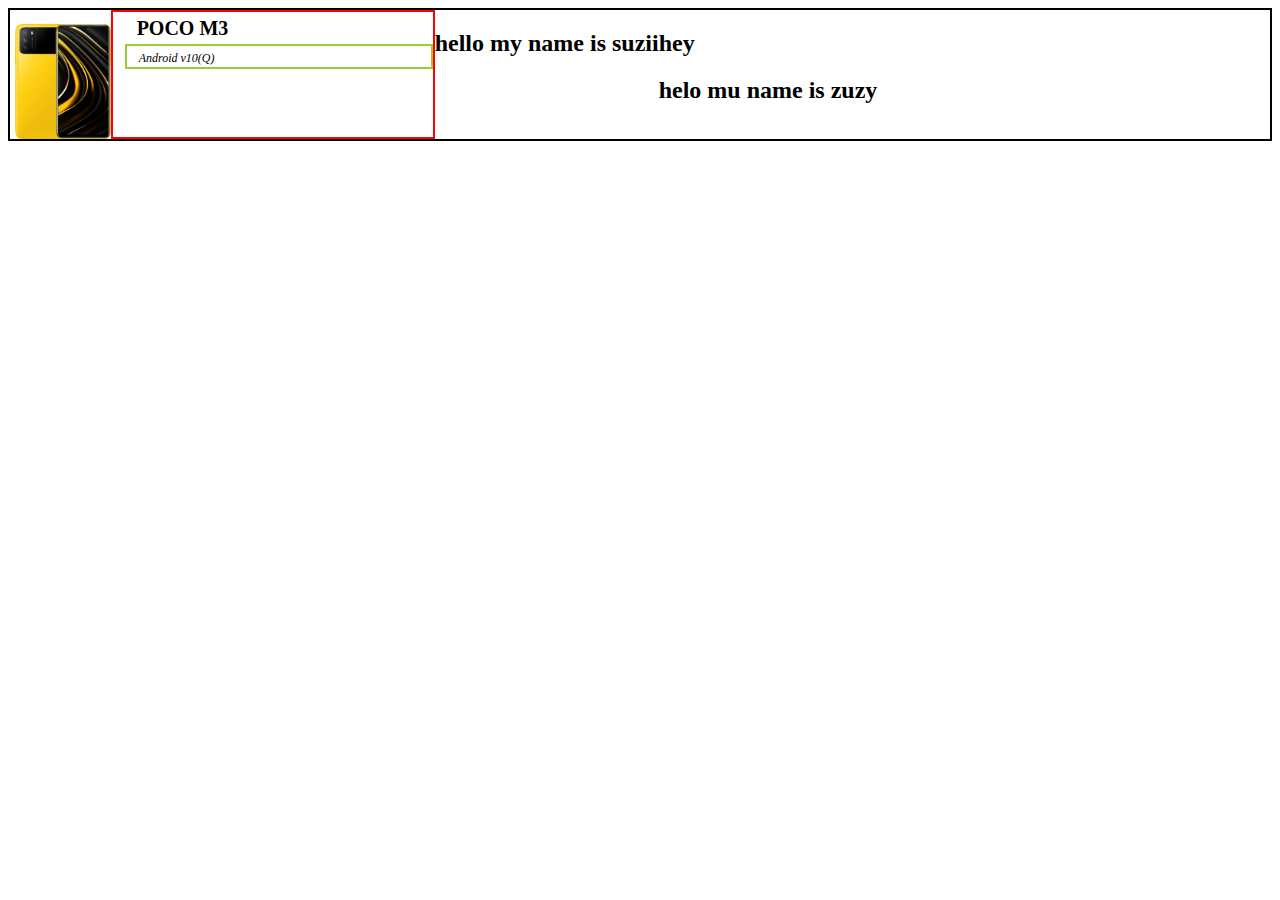
<file: phone featured by price/phone under 12k images/abc.htm>
<!DOCTYPE html>
<html lang="en">
<head>
    <meta charset="UTF-8">
    <meta http-equiv="X-UA-Compatible" content="IE=edge">
    <meta name="viewport" content="width=device-width, initial-scale=1.0">
    <title>Document</title>
<style>
.cont-for-mob1{
    display: flex;
}


/* to adjust the size of the image of mob 1 */
.cont-for-mob1 >img{
    height: 115px;
    /* border: 2px solid rosybrown; */
    margin-top: 14px;
    margin-left: 5px;
}

/* css for mobile name and specs */


.mobi-name-and-spec{
    border: 2px solid red;
    width:320px;
    /* background-color: silver; */
}

/* css for the mob- 1 name  */

.mob-name{
    /* border: 2px solid firebrick; */
    font-family: 'Bebas Neue', cursive;
    margin-top: 5px;
    margin-left: 12px;
    padding-left: 12px;
    font-size: 20px;
}

/* css for the android type */


.mob-name-and-specs{
    border: 2px solid yellowgreen;
    margin-top: -0.6cm;
    font-size: 12px;
    margin-left: 12px;
    padding-left: 12px;
}

/* css for the android text  */

span{
    /* border: 2px solid darkgoldenrod; */
    font-size: 12px;
    margin-top: -3cm;
    color: black;
}
.box-for-hor-mobi{
    border: 2px solid black;
}

.a{
    display: flex;
}

</style>
</head>
<body>
    <div class="box-for-hor-mobi" id="mobi-1"> 
    <div class="cont-for-mob1">
        <!-- *--------------image is inserted here for mobile one -----------------* -->
        <img src="/phone featured by price/phone under 12k images/POCO M3/5.png" alt="OPPO K10 5G" srcset="">
       <div class="mobi-name-and-spec">
        <h4 class="mob-name">POCO M3</h4>
        <div class="mob-name-and-specs">
            <i class="fa fa-android" style="font-size:18px;color: green;"><span>Android v10(Q)</span></i>
        </div>
       </div>

        <div class="a">
            <h2>hello my name is suzii</h2>
            <div class="b"><h2> hey </h2>
                <h2> helo mu name is zuzy </h2>
            </div>
            
        </div>
</body>
</html>
</file>
<file: phone featured by price/phone under 15k/style.css>
/* <--------- topest heading for toggle between home and this page --------> */


.top-home-link{
    display: flex;
    /* padding:    0.1px 22px; */
    /* padding-top: 1px; */
    padding-left: 12px;
    /* border: 2px solid black; */
    height: 70px;
    
}

/* <--------- topest heading of the anchor tag  --------> */


a{
    text-decoration: none;
}

/* <--------- topest home section --------> */


.home{
    
    font-size:  15px;
    padding-top: -2px; 
    font-family: 'Oswald', sans-serif;
    /* border: 2px solid firebrick; */

}

/* <--------- topest heading  operator section --------> */


.operator{

    padding-left: 6px;
    padding-right: 6px;
    padding-top: 2px;
    font-size :15px;
}

/* <--------- topest heading for the news section  --------> */


.news{
    font-size: 15px;
    padding-top: 1px;
    /* margin-top: ;.3 */
    display: block;
    font-family: 'Oswald', sans-serif;

}


/* <--------- box for the text best phone under 12000  --------> */

body{
    background-color: #ECECEC;
}
.topcontainer{
    display: grid;
    grid-template-columns: 3fr ;
    /* background-color: white; */
}

/* <--------- css to give border to the box  --------> */


.top-box{
    border: 2px solid gray;
    background-color: white;
    padding-bottom: 3px;
    padding-top: 4px;
    margin-bottom: 12px;
}


.top-box >h4{
    /* border: 2px solid red; */
    
    margin-top: -1px;
    padding: 2px 3px ;
    font-family: 'Teko', sans-serif;
    letter-spacing: 1px;
    font-size: 17px;
}


.best-mobile-under15-para{
    /* border: 2px solid darkblue; */
    font-size: 14.5px;
    padding-top: 12px;
    font-family: 'Nanum Myeongjo', serif;
    color: black;
    opacity: 3;
    padding-bottom: 10px;
    margin-top: -11px;
}



/* ------------------------container box ------------------------------ */



.container{
    display: grid;
    grid-template-columns: 0.5fr 1fr 4fr 0.5fr ;
}
.box{
    border: 0.9px solid grey;
    background-color: white;
}
#box1{
    background-color: #ECECEC;
}
#box4{
    background-color: #ECECEC;
}

     /* -----------------------css for the mobile specifiaction start from here --------------- */


                /* css to give the border to the box for mobile 1  */
.box-for-mob-1{
    border: 1.2px solid black;
    /* border: 0.4px solid grey; */
    height: fit-content;
    width:fit-content ;
    margin-left: 5px;
    margin-top: 5px;
    margin-right: 5px;
}

            /* css for the content in the box */

.content-for-mob-1{
    display: flex;
}

                /* css for the image of mobile 1  */


.content-for-mob-1 >img{
    height: 119px;
    /* border: 2px solid rosybrown; */
    margin-top: 6px;
    margin-left: 5px;
}


                    /* css for the mobile name and specs  */


.mobi-name-and-spec{
    /* border: 2px solid red; */
    width:fit-content;
    height: fit-content;
    /* margin-top: -0.6cm; */
    font-size: 12px;
    margin-left: 12px;
    padding-left: 12px;
    /* background-color: silver; */
}

                /* css for the mobile  1 name  */
.mob-name{
    /* border: 2px solid firebrick; */
    font-family: 'Bebas Neue', cursive;
    margin-top: 5px;
    width:320px;
    margin-left: 12px;
    padding-left: 12px;
    font-size: 20px;
    /* height: 3px; */
}


          /* css for the android text  */

span{
    /* border: 2px solid darkgoldenrod; */
    font-size: 12px;
    margin-top: -3cm;
    color: black;
}


.mobile-version{
    /* border: 2px solid yellowgreen; */
    margin-top: -0.6cm;
    font-size: 12px;
    margin-left: 12px;
    padding-left: 12px;
}
                 /* css for the specification start from here */


                           /* box for mobile 1  */


.specs-for-mobile-1{
    margin-top: -0.9cm;
    /* border: 2px solid darkblue ; */
    margin-left: 2.9cm;
    /* width: 300px; */
    display: grid;
    grid-template-columns: 0.6fr 0.6fr 0.6fr 0.6fr ;
    grid-gap: 5px;
    padding-left: 4px;
    padding-right: 4px;
} 

.specs-box{
    background-color:  #f1f1f1;
    /* border: 2px solid yellow; */
    

}


.specs-box-1{
    margin-top: -0.1cm;
    margin-left: -0.1cm; 
    /* border: 2px solid fuchsia; */
}


 /* css for the performance specs of mob-1  */ 


.performance{
    margin-top: -0.1cm;
    margin-left: -0.1cm; 
    /* border: 2px solid fuchsia; */

}


.heading{
    text-align: center;
    /* border: 2px solid red; */
    margin-top: 21px;
    margin-left:0.2cm;
}

.list-item-for-mob-1{
    /* border: 2px solid goldenrod; */
    font-size: 13px;
    text-decoration: none;
    text-align: center;
    margin-left: 10px;
    margin-top: -0.1cm;
    /* font-family: 'Literata', serif; */
    /* font-family: 'Josefin Slab', serif; */
    

}


.mob-1-price{
    /* margin-top: 1cm; */
    margin-left: 320px;
    /* border: 2px solid rgb(0, 195, 255); */
    padding-right: 12px;
    font-family: 'Bangers';
    padding-top: 12px;
    font-style: bold;
    color: rgb(255, 0, 0);
}
</file>
<file: phone featured by price/phone under 20k/style.css>
/* <--------- topest heading for toggle between home and this page --------> */


.top-home-link{
    display: flex;
    /* padding:    0.1px 22px; */
    /* padding-top: 1px; */
    padding-left: 12px;
    /* border: 2px solid black; */
    height: 70px;
    
}

/* <--------- topest heading of the anchor tag  --------> */


a{
    text-decoration: none;
}

/* <--------- topest home section --------> */


.home{
    
    font-size:  15px;
    padding-top: -2px; 
    font-family: 'Oswald', sans-serif;
    /* border: 2px solid firebrick; */

}

/* <--------- topest heading  operator section --------> */


.operator{

    padding-left: 6px;
    padding-right: 6px;
    padding-top: 2px;
    font-size :15px;
}

/* <--------- topest heading for the news section  --------> */


.news{
    font-size: 15px;
    padding-top: 1px;
    /* margin-top: ;.3 */
    display: block;
    font-family: 'Oswald', sans-serif;

}


/* <--------- box for the text best phone under 12000  --------> */

body{
    background-color: #ECECEC;
}
.topcontainer{
    display: grid;
    grid-template-columns: 3fr ;
    /* background-color: white; */
}

/* <--------- css to give border to the box  --------> */


.top-box{
    border: 2px solid gray;
    background-color: white;
    padding-bottom: 3px;
    padding-top: 4px;
    margin-bottom: 12px;
}


.top-box >h4{
    /* border: 2px solid red; */
    
    margin-top: -1px;
    padding: 2px 3px ;
    font-family: 'Teko', sans-serif;
    letter-spacing: 1px;
    font-size: 17px;
}


.best-mobile-under15-para{
    /* border: 2px solid darkblue; */
    font-size: 14.5px;
    padding-top: 12px;
    font-family: 'Nanum Myeongjo', serif;
    color: black;
    opacity: 3;
    padding-bottom: 10px;
    margin-top: -11px;
}



/* ------------------------container box ------------------------------ */



.container{
    display: grid;
    grid-template-columns: 0.5fr 1fr 4fr 0.5fr ;
}
.box{
    border: 0.9px solid grey;
    background-color: white;
}
#box-1{
    background-color: #ECECEC;
}
#box-4{
    background-color: #ECECEC;
}

     /* -----------------------css for the mobile specifiaction start from here --------------- */


                /* css to give the border to the box for mobile 1  */
.box-for-mob-1{
    border: 1.2px solid black;
    /* border: 4px solid grey; */
    height: fit-content;
    width:fit-content ;
    margin-left: 5px;
    margin-top: 5px;
    margin-right: 5px;
}

            /* css for the content in the box */

.content-for-mob-1{
    display: flex;
}

                /* css for the image of mobile 1  */


.content-for-mob-1 >img{
    height: 119px;
    /* border: 2px solid rosybrown; */
    margin-top: 6px;
    margin-left: 5px;
}


                    /* css for the mobile name and specs  */


.mobi-name-and-spec{
    /* border: 2px solid red; */
    width:fit-content;
    height: fit-content;
    /* margin-top: -0.6cm; */
    font-size: 12px;
    margin-left: 12px;
    padding-left: 12px;
    /* background-color: silver; */
}

                /* css for the mobile  1 name  */
.mob-name{
    /* border: 2px solid firebrick; */
    font-family: 'Bebas Neue', cursive;
    margin-top: 5px;
    width:320px;
    margin-left: 12px;
    padding-left: 12px;
    font-size: 20px;
    /* height: 3px; */
}


          /* css for the android text  */

span{
    /* border: 2px solid darkgoldenrod; */
    font-size: 12px;
    margin-top: -3cm;
    color: black;
}


.mobile-version{
    /* border: 2px solid yellowgreen; */
    margin-top: -0.6cm;
    font-size: 12px;
    margin-left: 12px;
    padding-left: 12px;
}
                 /* css for the specification start from here */


                           /* box for mobile 1  */


.specs-for-mobile-1{
    margin-top: -0.9cm;
    /* border: 2px solid darkblue ; */
    margin-left: 2.9cm;
    /* width: 300px; */
    display: grid;
    grid-template-columns: 0.6fr 0.6fr 0.6fr 0.6fr ;
    grid-gap: 5px;
    padding-left: 4px;
    padding-right: 4px;
} 

.specs-box{
    background-color:  #f1f1f1;
    /* border: 2px solid yellow; */
    border-radius: 8px;
    height: fit-content;
    /* width: max-content; */
    

}


.specs-box-1{
    margin-top: -0.1cm;
    margin-left: -0.1cm; 
    /* border: 2px solid fuchsia; */
}


 /* css for the performance specs of mob-1  */ 


.performance{
    margin-top: -0.1cm;
    margin-left: -0.1cm; 
    /* border: 2px solid fuchsia; */

}


.heading{
    text-align: center;
    /* border: 2px solid red; */
    margin-top: 21px;
    margin-left:0.2cm;
}

.list-item-for-mob-1{
    /* border: 2px solid goldenrod; */
    font-size: 13px;
    text-decoration: none;
    text-align: center;
    margin-left: 10px;
    margin-top: -0.1cm;
    /* font-family: 'Literata', serif; */
    /* font-family: 'Josefin Slab', serif; */
    

}


.mob-1-price{
    /* margin-top: 1cm; */
    margin-left: 320px;
    /* border: 2px solid rgb(0, 195, 255); */
    padding-right: 12px;
    font-family: 'Bangers';
    padding-top: 12px;
    font-style: bold;
    color: rgb(255, 0, 0);
}
</file>
<file: news section/news 2/style.css>
*{
    margin: 0;
    padding: 0;

}
.container{
    display: grid;
    grid-template-columns: 1fr 2.5fr 1fr;
    /* height: 300px; */
    /* grid-gap: 2px; */
}
.box{
    /* border: 3px solid black; */
    background-color: white;
    height: 1990px ;

}
.top{
    display: flex;
    padding: 20px 22px;
    /* border: 2px solid red; */
    
}
a{
    text-decoration: none;
}
.home{
    
    font-size:  15px;
    padding-top: 2px; 
    

    
}
.operator{
    padding-left: 6px;
    padding-right: 6px;
    padding-top: 2.4px;
    font-size :15px;

}
.news{
    font-size: 15px;
    padding-top: 1.3px;
    /* margin-top: ;.3 */
    display: block;
    }
.top-heading{
    /* border: 2px solid hotpink; */
    display: flex;
    font-size: 28px;
    margin-top: 3px;
    padding-left: 12px;
    font-family: 'League Gothic', sans-serif;
}
.first-para{
    /* border: 2px solid gold; */
    /* display: flex; */
    margin: 18px;
    padding-left: 2px;
    font-size: 18px;
    font-family: 'Gentium Plus', serif;
}

.moto-image{
    /* border: 2px solid salmon; */
    height: 200px;
    
}
.moto-image >img{
    width: 580px;
    /* width:min-content; */
    /* border-radius: 1cm; */
    padding-left: 40px;
    padding-top: 23px;
    /* border: 2px solid lawngreen; */

}
.first-heading{
    /* border: 2px solid darkblue; */
    margin-top: 180px;
    font-size: larger;
    font-weight: bold;
    font-family: 'Anton', sans-serif;
}
.second-para{
    /* border: 2px solid hotpink; */
    margin-top: 15px;
    font-size: 18px;
    font-family: 'Gentium Plus', serif;
}
.third-para{
    /* border: 2px solid darkolivegreen; */
    margin-top: 18px;
    padding: 12px;
    font-size: 18px;
    font-family: 'Gentium Plus', serif;
}

.moto-image-2{
    /* border: 2px solid salmon; */
    /* height: 150px; */
    
}
.moto-image-2 >img{
    width: 500px;
    height: 400px;
    /* width:min-content; */
    /* border-radius: 1cm; */
    padding-left: 60px;
    /* background: none; */
    padding-top: 23px;
    /* border: 2px solid lawngreen; */

}
.fourth-para{
    /* border: 2px solid navy; */
    margin: 19px;
    padding: 12px 12px 3px 4px;
    font-size: 18px;
    font-family: 'Gentium Plus', serif;
}
.fifth-Para{
    /* border: 2px solid fuchsia; */
    font-size: 18px;margin: 12px;
    padding: 8px;
    font-family: 'Gentium Plus', serif;
}
.last-heading{
    /* border: 2px solid tomato;margin: 12px; */
    padding: 6px;
    font-weight: bold;
    font-size: 20px;
    font-family: 'Anton', sans-serif;
}
.sixth-para{
    /* border: 2px solid yellow; */
    font-size: 18px;
    margin: 12px;
    padding: 9px;
    font-family: 'Gentium Plus', serif;
}

.footer{
    display: flex;
    /* border: 2px solid royalblue; */
    padding-left: 90px;
    padding-top: 4px;
    margin: 2px;
    font-family: 'Baloo 2';
}
.end{
    /* border: 2px solid red; */
    margin-top:  6px;
    font-family: 'Indie Flower', cursive;
    
}
.f{
    padding-left: 89px;
    font-family: 'Indie Flower', cursive;
}
#end{
    padding-left: 89px;
    font-family: 'Indie Flower', cursive;
}
.para:hover{
    color: black;
    font-weight: bold;
    opacity: 0.7;
}
</file>
